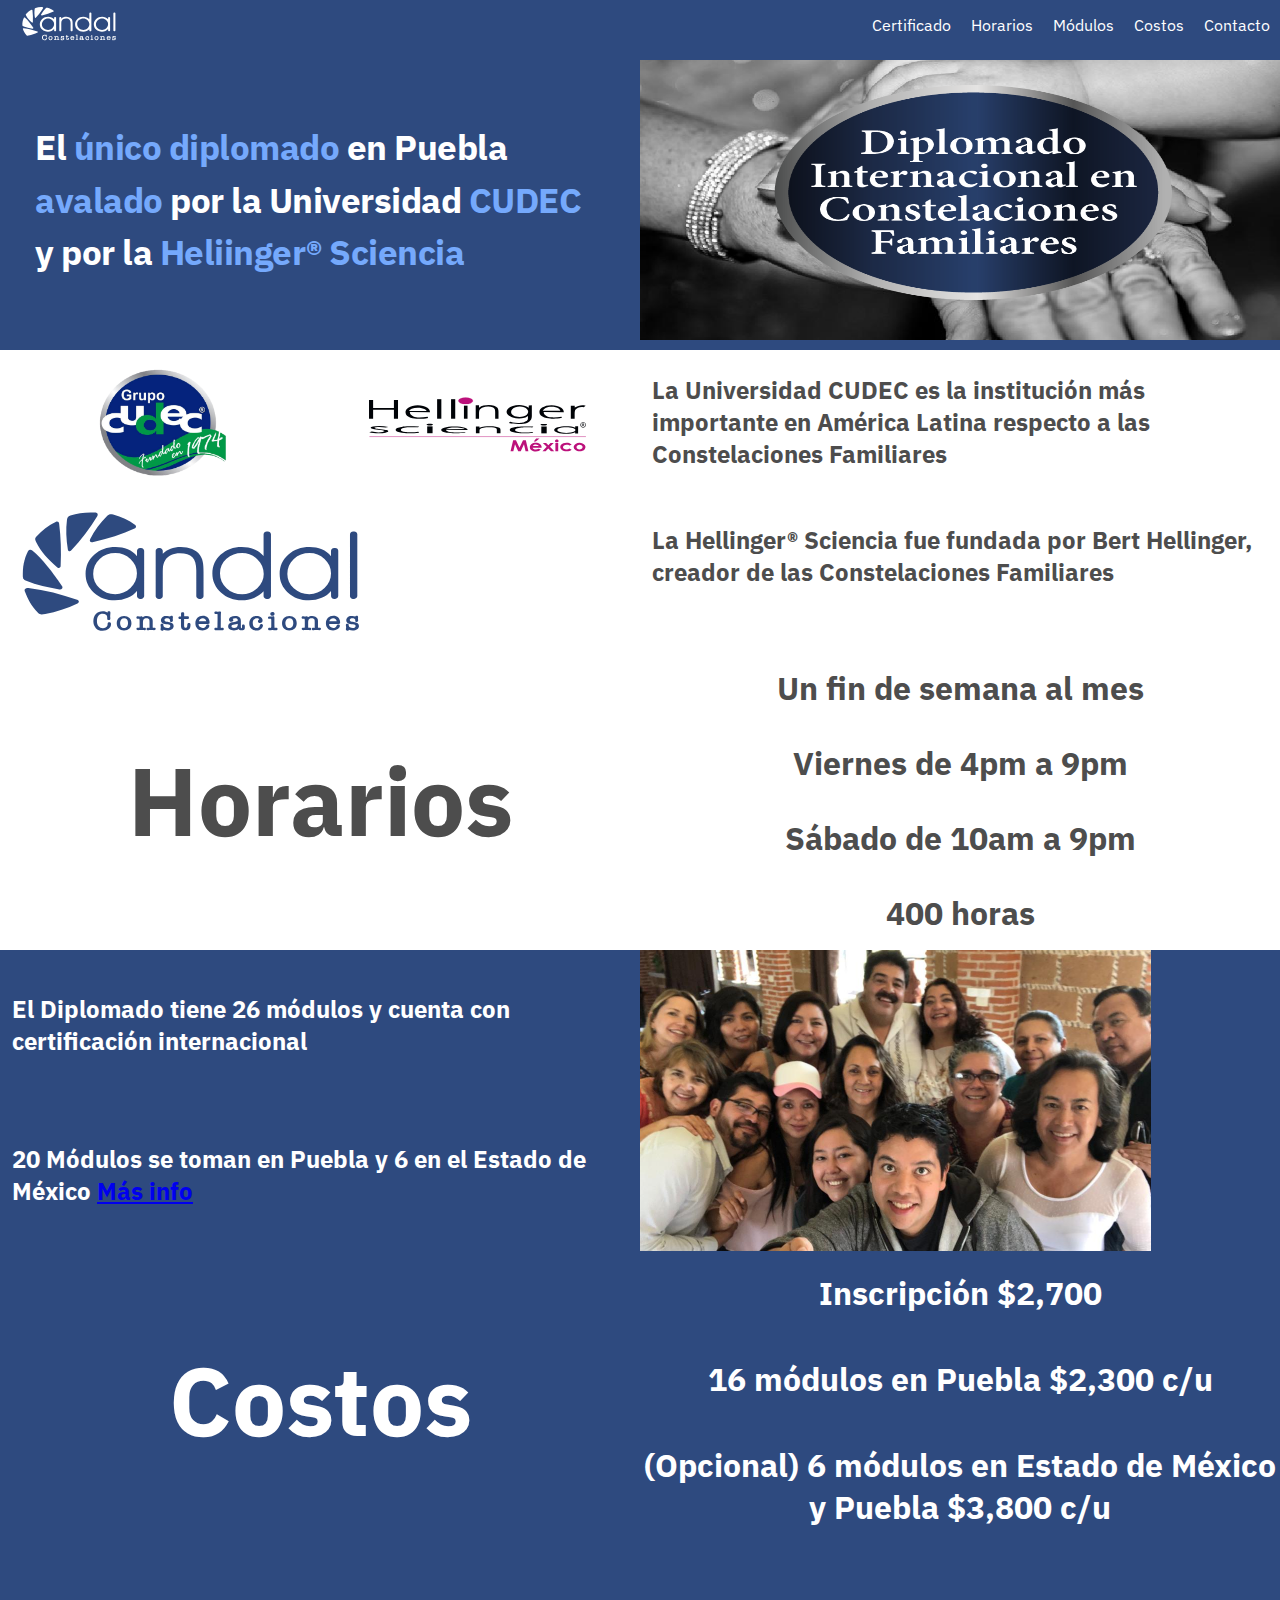
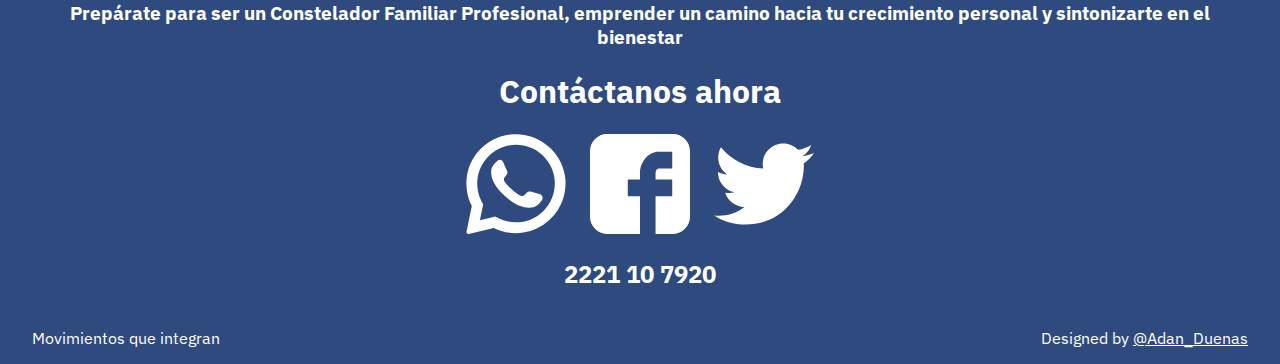
<file: index.html>
<!DOCTYPE html>
<html lang="en">
<head>
    <meta charset="UTF-8">
    <meta name="viewport" content="width=device-width, initial-scale=1.0">
    <meta http-equiv="X-UA-Compatible" content="ie=edge">
    <link rel="stylesheet" href="css/styles.css">
    <link href="https://fonts.googleapis.com/css?family=IBM+Plex+Sans:400,600&display=swap" rel="stylesheet">
    <title>Andal: Diplomado Internacional en Constelaciones Familiares</title>
</head>
<body>
            <header class="header">
                <img src="img/logo-blanco.svg" height="50" alt="Logo Andal">
                <nav class="menu">
                    <ul>
                        <li>
                            <a href="#certificado" class="link">Certificado</a>
                        </li>
                        <li>
                            <a href="#horarios" class="link">Horarios</a>
                        </li>
                        <li>
                            <a href="#modulos" class="link">Módulos</a>
                        </li>
                        <li>
                            <a href="#costos" class="link">Costos</a>
                        </li>
                        <li>
                            <a href="#contacto" class="link">Contacto</a>
                        </li>
                        
                    </ul>
                </nav>
            </header>
        <section class="hero">
            <h1 class="hero-title fade-in-element hidden">El <strong>único diplomado</strong> en Puebla <strong>avalado</strong> por la Universidad<strong> CUDEC</strong>  y por la <strong>Heliinger® Sciencia</strong></h1>
            <img src="img/hero-image.png" alt="" class="hero-image fade-in-element hidden">
        </section>
        <section class="certificado" id="certificado">
            <img src="img/logo-cudec.png" alt="" class="logo-cudec fade-in-element hidden">
            <img src="img/logo-hellinger.svg" alt="" class="logo-hellinger fade-in-element hidden">
            <img src="img/logo-azul.svg" alt="" class="logo-azul fade-in-element hidden">
            <h3 class="certificado-text1 fade-in-element hidden">La Hellinger® Sciencia fue fundada por Bert Hellinger, creador de las Constelaciones Familiares</h3>
            <h3 class="certificado-text2 fade-in-element hidden">La Universidad CUDEC es la institución más importante en América Latina respecto a las Constelaciones Familiares</h3>
        </section>
    
        <section class="horarios" id="horarios">
            <h1 class="horarios-title">Horarios</h1>
            <h3 class="horarios-text1">Un fin de semana al mes</h3>
            <h3 class="horarios-text2">Viernes de 4pm a 9pm</h3>
            <h3 class="horarios-text3">Sábado de 10am a 9pm</h3>
            <h3 class="horarios-text4">400 horas</h3>
        </section>
    
        <section class="modulos" id="modulos">
            <h3 class="modulos-text1">El Diplomado tiene 26 módulos y cuenta con certificación internacional</h3>
            <h3 class="modulos-text2">20 Módulos se toman en Puebla y 6 en el Estado de México <a href="programa/programa.html">Más info</a></h3>
            <img src="img/modulos-image.png" alt="" class="modulos-image">
        </section>

        <section class="costos" id="costos">
            <h1 class="costos-title">Costos</h1>
            <h3 class="costos-text1">16 módulos en Puebla $2,300 <strong>c/u</strong></h3>
            <h3 class="costos-text2">(Opcional) 6 módulos en Estado de México y Puebla $3,800 <strong>c/u</strong></h3>
            <h3 class="costos-text3">Inscripción $2,700</h3>
        </section>
        <section class="contacto" id="contacto">
            <!-- <form action="" class="form">
                <h2>Contáctanos y obtén un 20% de descuento en tu Inscripción</h2>
                <input type="text" placeholder="Nombre">
                <input type="email" placeholder="Correo Electrónico">
                <input type="text" placeholder="Mensaje">
                <button type="submit">Enviar</button>
            </form> -->
            <div class="social">
                    
                    <h3>Prepárate para ser un Constelador Familiar Profesional, emprender un camino hacia tu crecimiento personal y sintonizarte en el bienestar</h3>
                    <h1>Contáctanos ahora</h1>
                    <a href="https://wa.me/5212221107920?text=Hola%20quiero%20informes%20" class="social-link whatsapp bell"></a>
                    <a href="https://www.facebook.com/cfandal/" class="social-link facebook"></a>
                    <a href="https://twitter.com/ConstelacionesA" class="social-link twitter"></a>
                    <h2>2221 10 7920</h2>
            </div>
        </section>
        <footer class="footer">
                <div>Movimientos que integran</div>
                <div><p>Designed by <a href="https://twitter.com/Adan_Duenas">@Adan_Duenas</a></p></div>
        </footer>
    <!-- Global site tag (gtag.js) - Google Analytics -->
<script async src="https://www.googletagmanager.com/gtag/js?id=UA-79112482-4">
</script>
<script>
  window.dataLayer = window.dataLayer || [];
  function gtag(){dataLayer.push(arguments);}
  gtag('js', new Date());

  gtag('config', 'UA-79112482-4');
</script>
</body>
</html>
</file>
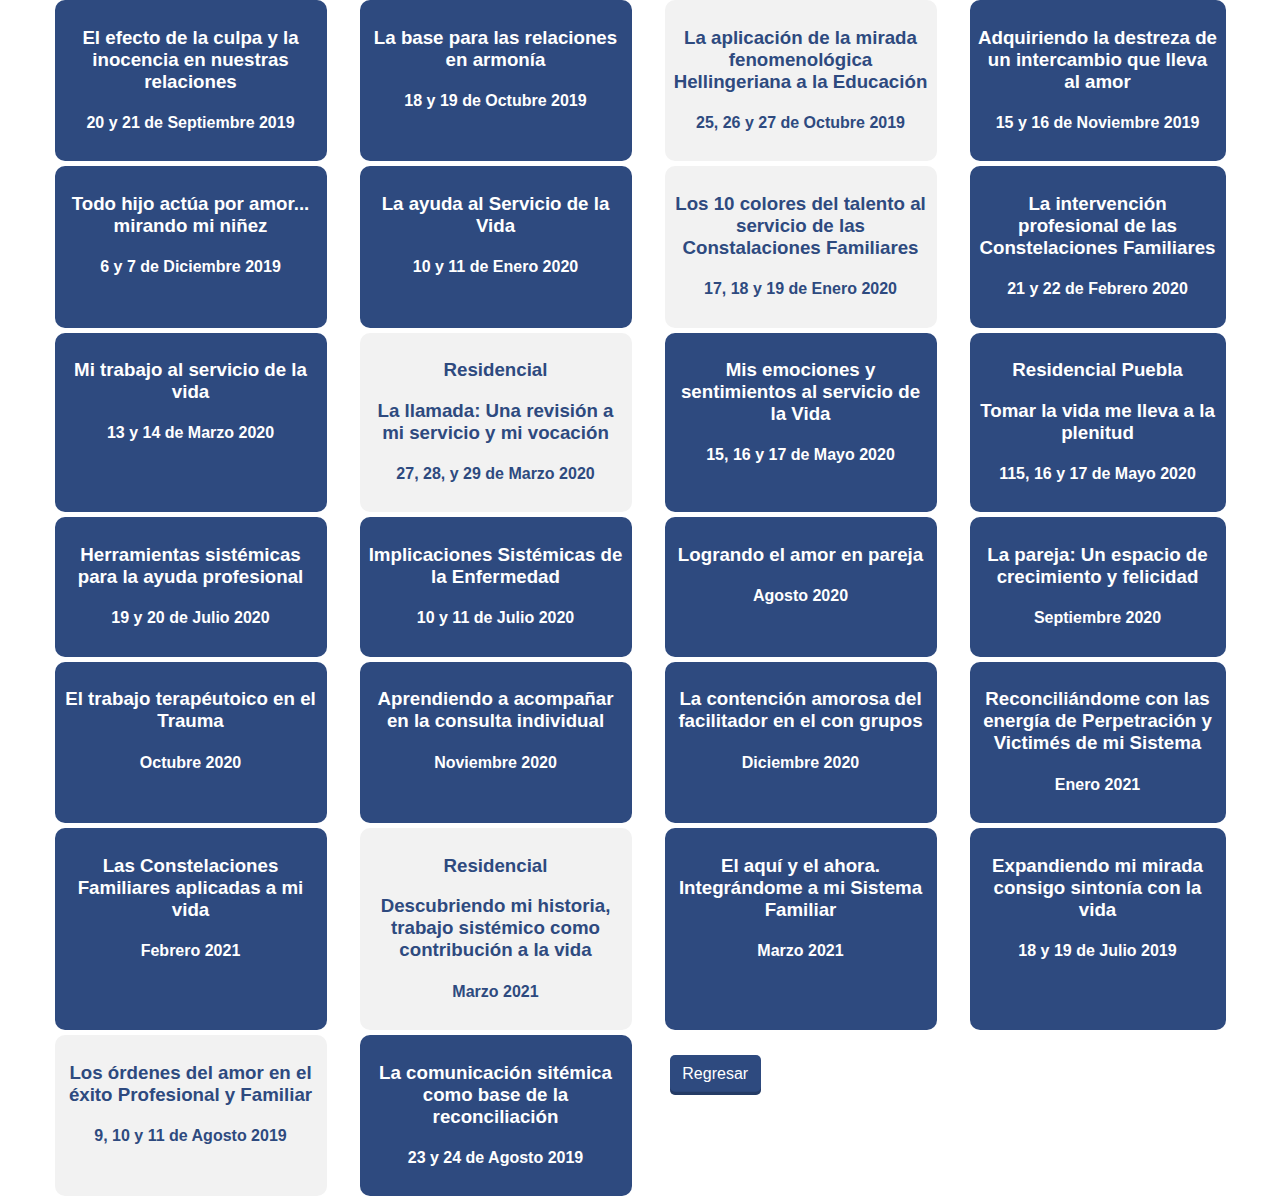
<file: programa/programa.html>
<!DOCTYPE html>
<html lang="en">
<head>
    <meta charset="UTF-8">
    <meta name="viewport" content="width=device-width, initial-scale=1.0">
    <meta http-equiv="X-UA-Compatible" content="ie=edge">
    <link rel="stylesheet" href="css/programa-styles.css">
    <title>Programa</title>
</head>
<body>
        <div class="container puebla septiembre2019">
            <h3>El efecto de la culpa y la inocencia en nuestras relaciones</h3>
            <h4>20 y 21 de Septiembre 2019</h4>
        </div>
        <div class="container puebla octubre2019">
            <h3>La base para las relaciones en armonía</h3>
            <h4>18 y 19 de Octubre 2019</h4>
        </div>
        <div class="container cudec cudec-octubre2019">
            <h3>La aplicación de la mirada fenomenológica Hellingeriana a la Educación</h3>
            <h4>25, 26 y 27 de Octubre 2019</h4>
        </div>
        <div class="container puebla noviembre2019">
            <h3>Adquiriendo la destreza de un intercambio que lleva al amor</h3>
            <h4>15 y 16 de Noviembre 2019</h4>
        </div>
        <div class="container puebla diciembre2019">
            <h3>Todo hijo actúa por amor... mirando mi niñez</h3>
            <h4>6 y 7 de Diciembre 2019</h4>
        </div>
        <div class="container puebla enero2020">
            <h3>La ayuda al Servicio de la Vida</h3>
            <h4>10 y 11 de Enero 2020</h4>
        </div>
        <div class="container cudec cudec-enero2019">
            <h3>Los 10 colores del talento al servicio de las Constalaciones Familiares</h3>
            <h4>17, 18 y 19 de Enero 2020</h4>
        </div>
        <div class="container puebla febrero2020">
            <h3>La intervención profesional de las Constelaciones Familiares</h3>
            <h4>21 y 22 de Febrero 2020</h4>
        </div>
        <div class="container puebla marzo2020">
            <h3>Mi trabajo al servicio de la vida</h3>
            <h4>13 y 14 de Marzo 2020</h4>
        </div>
        <div class="container cudec cudec-marzo2020">
            <h3>Residencial</h3>
            <h3>La llamada: Una revisión a mi servicio y mi vocación</h3>
            <h4>27, 28, y 29 de Marzo 2020</h4>
        </div>
        <div class="container puebla abril2020">
            <h3>Mis emociones y sentimientos al servicio de la Vida</h3>
            <h4>15, 16 y 17 de Mayo 2020</h4>
        </div>
        <div class="container puebla mayo2020">
            <h3>Residencial Puebla</h3>
            <h3>Tomar la vida me lleva a la plenitud</h3>
            <h4>115, 16 y 17 de Mayo 2020</h4>
        </div>
        <div class="container puebla junio2020">
            <h3>Herramientas sistémicas para la ayuda profesional</h3>
            <h4>19 y 20 de Julio 2020</h4>
        </div>
        <div class="container puebla julio2020">
            <h3>Implicaciones Sistémicas de la Enfermedad</h3>
            <h4>10 y 11 de Julio 2020</h4>
        </div>
        <div class="container puebla agosto2020">
            <h3>Logrando el amor en pareja</h3>
            <h4>Agosto 2020</h4>
        </div>
        <div class="container puebla septiembre2020">
            <h3>La pareja: Un espacio de crecimiento y felicidad</h3>
            <h4>Septiembre 2020</h4>
        </div>
        <div class="container puebla octubre2020">
            <h3>El trabajo terapéutoico en el Trauma</h3>
            <h4>Octubre 2020</h4>
        </div>
        <div class="container puebla noviembre2020">
            <h3>Aprendiendo a acompañar en la consulta individual</h3>
            <h4>Noviembre 2020</h4>
        </div>
        <div class="container puebla diciembre2020">
            <h3>La contención amorosa del facilitador en el con grupos</h3>
            <h4>Diciembre 2020</h4>
        </div>
        <div class="container puebla Enero2021">
            <h3>Reconciliándome con las energía de Perpetración y Victimés de mi Sistema</h3>
            <h4>Enero 2021</h4>
        </div>
        <div class="container puebla febrero2021">
            <h3>Las Constelaciones Familiares aplicadas a mi vida</h3>
            <h4>Febrero 2021</h4>
        </div>
        <div class="container cudec">
            <h3>Residencial</h3>
            <h3>Descubriendo mi historia, trabajo sistémico como contribución a la vida</h3>
            <h4>Marzo 2021</h4>
        </div>
        <div class="container puebla marzo2021">
            <h3>El aquí y el ahora. Integrándome a mi Sistema Familiar</h3>
            <h4>Marzo 2021</h4>
        </div>
        <div class="container puebla julio2019">
                <h3>Expandiendo mi mirada consigo sintonía con la vida</h3>
                <h4>18 y 19 de Julio 2019</h4>
            </div>
            <div class="container cudec cudec-agosto2019">
                <h3>Los órdenes del amor en el éxito Profesional y Familiar</h3>
                <h4>9, 10 y 11 de Agosto 2019</h4>
            </div>
            <div class="container puebla agosto2019">
                <h3>La comunicación sitémica como base de la reconciliación</h3>
                <h4>23 y 24 de Agosto 2019</h4>
            </div>
            <div class="back-container">
                <a href="../index.html" class="btn">Regresar</a>
            </div>
    
</body>
</html>
</file>
<file: css/styles.css>
body
{
    font-family: 'IBM Plex Sans', sans-serif;
    margin: 0;
}
.container
{
    max-width: 1024px;
    max-height: 300px;
    margin: 0 auto;
}
.header
{
    background: #2e4a7f;
    color: white;
    margin: 0;
    display: flex;
    height: 50px;
    align-items: center;
    justify-content: space-between;
    flex-wrap: wrap;
}
.header a
{
    color: white;
    text-decoration: none;
    display: flex;
    align-items: center;
    height: inherit;
    padding: 0 10px;
}
.menu
{
    height: inherit;
}
.header ul
{
    display: flex;
    height: inherit;
}
.header ul li 
{
    height: inherit;
}
ol,ul
{
    margin: 0;
    padding: 0;
    list-style: none;
}
.header img
{
    height: 40px;
    padding: 0 1em;
}
.hero
{
    height: 300px;
    margin: 0;
    background: #2e4a7f;
    align-items: center;
    justify-content: center;
    display: grid;
    grid-template-columns: repeat(2, 1fr);
    grid-template-areas: "hero-title hero-image"
}
.hero-image
{

    grid-area: hero-image;
    width: 100%;
    max-height: 280px;
}
.hero-title
{
    font-size: 2.2em;
    line-height: 1.5em;
    letter-spacing: -.5px;
    color: white;
    margin: 0;
    padding: 1em;
    grid-area: hero-title;
}
.hero-title strong
{
    color: #75a9fc;
}
.certificado
{
    background: white;
    height: 300px;
    margin: 0;
    display: grid;
    grid-template-columns: repeat(4, 1fr);
    grid-template-rows: repeat(2, 1fr);
    grid-template-areas: "logo-cudec logo-hellinger certificado-text2 certificado-text2"
                        "logo-azul logo-azul certificado-text1 certificado-text1";
}
.certificado-text1
{
    grid-area: certificado-text1;
    padding: 0 0.5em;
    font-size: 1.5em;
    color: #4d4d4d;
}
.certificado-text2
{
    grid-area: certificado-text2;
    padding: 0 0.5em;
    font-size: 1.5em;
    color: #4d4d4d;
}
/* .hidden{
    opacity: 0;
} */
.fade-in-element {
    animation: fade-in 1.4s;
  }
.logo-hellinger
{
    grid-area: logo-hellinger;
    max-height: 150px;
    align-self: center;
}
.logo-cudec
{
    grid-area: logo-cudec;
    max-height: 150px;
    justify-self: center;
}
.logo-azul
{
    grid-area: logo-azul;
    max-height: 150px;
}
.horarios
{
    height: 300px;
    background: white;
    color: #4d4d4d;
    margin: 0;
    display: grid;
    grid-template-columns: repeat(2,1fr);
    grid-template-areas: 
    "horarios-title horarios-text1"
    "horarios-title horarios-text2"
    "horarios-title horarios-text3"
    "horarios-title horarios-text4";
}
.horarios-title
{
    grid-area: horarios-title;
    padding: 0;
    margin: 0;
    justify-self: center;
    align-self: center;
    font-size: 6em;
}
.horarios-text1
{
    grid-area: horarios-text1;
}
.horarios-text2
{
    grid-area: horarios-text2;
}
.horarios-text3
{
    grid-area: horarios-text3;
}
.horarios-text4
{
    grid-area: horarios-text4;
}
.horarios h3
{
    padding: 0 .5em;
    margin: 0;
    font-size: 2em;
    justify-self: center;
    align-self: center;
}

.modulos
{
    height: 300px;
    background: #2e4a7f;
    margin: 0;
    display: grid;
    grid-template-columns: repeat(2,1fr);
    grid-template-rows: repeat(2,1fr);
    grid-template-areas: "modulos-text1 modulos-image"
                        "modulos-text2 modulos-image";
}
.modulos h3
{
    padding: 0 0.5em;
    color: #fff;
    align-self: center;
    font-size: 1.5em;
    margin: 0;
}
.modulos-text1
{
    grid-area: modulos-text1;
}
.modulos-text2
{
    grid-area: modulos-text2;
}
.modulos-image
{
    margin: 0;
    max-width: 512px;
    grid-area: modulos-image;
}
.costos
{
    height: 300px;
    background: #2e4a7f;
    margin: 0;
    display: grid;
    text-align: center;
    grid-template-columns: repeat(2,1fr);
    grid-template-areas: "costos-title costos-text3"
                        "costos-title costos-text1"
                        "costos-title costos-text2";
}
.costos-title
{
    color: #fff;
    padding: 0;
    margin: 0;
    justify-self: center;
    align-self: center;
    font-size: 6em;
    grid-area: costos-title;
}
.costos h3
{
    color: #fff;
    font-size: 2em;
    margin: 0;
    padding: .2 .5em;
    justify-self: center;
    align-self: center;
}
.costos-text1
{
    grid-area: costos-text1;
}
.costos-text2
{
    
    grid-area: costos-text2;
}
.costos-text3
{
    grid-area: costos-text3;
}
.bell{
    animation-name: bell;
    animation-duration: 2s;
    animation-timing-function: ease-out;
}
.contacto
{
    background: #2e4a7f;
    color: white;
    height: 330px;
    margin: 0;
    display: grid;
    grid-template-columns: repeat(2,1fr);
    grid-template-areas: "social social";
}
.social
{
    grid-area: social;
    background-size: 100%;
    padding: 2em;
    justify-self: center;
    align-self: center;
    text-align: center;
}
.social-link
{
    display: inline-block;
    width: 100px;
    height: 100px;
    margin: 0 10px; 
    background-size: 100px 100px;
}
.social-link.twitter
{
    background-image: url('../img/twitter.svg');
    /* background-size: 50px 50px; */
}
.social-link.facebook
{
    background-image: url('../img/facebook.svg');
    /* background-size: 50px 50px; */
}
.social-link.whatsapp
{
    background-image: url('../img/whatsapp.svg');
}
.form 
{
    grid-area: form;
    text-align: center;
    background: #2e4a7f;
    padding: 1.5em;
    border-radius: 10px;
}
.form input 
{
    width: 100%;
    padding: 10px;
    font-size: 16px;
    border: 1px solid #dbdbe2;
    border-radius: 5px;
    box-sizing: border-box;
    margin-bottom: 10px
}
.form p 
{
    font-size: 20px;
    color: #3a3b3f;
    margin-bottom: 1em;
}
.form button 
{
    background: white;
    color: #2e4a7f;
    padding: 10px 15px;
    border-radius: 5px;
    border: none;
    font-size: 16px;
    border-bottom: 5px solid white;
    display: inline-block;
}
.footer
{
    height: 20px;
    color: white;
    background-color: #2e4a7f;
    padding: 2em;
    display: flex;
    align-items: center;
    justify-content: space-between;
    flex-wrap: wrap;
}
.footer a 
{
    color: white
}

@keyframes fade-in {
    from {opacity: 0; transform: scale(.7,.7)}
    to {opacity: 1;}
}

  @keyframes bell
  {
      0%
      {
          transform: rotate(35deg);
      }
      12.5%
      {
          transform: rotate(-30deg);
      }
      25%
      {
          transform: rotate(25deg);
      }
      37.5%
      {
          transform: rotate(-20deg);
      }
      50%
      {   
          transform: rotate(15deg);
      }
      62.5%
      {
          transform: rotate(-10deg);
      }
      75%
      {
          transform: rotate(5deg);
      }
      100%
      {
          transform: rotate(0deg);
      }
  }
@media screen and (max-width: 768px)
{
    body
    {
        max-width: 100vw;
    }
    .container
    {
        max-height: 800px;
        max-width: 100vw;
    }
    .header
    {
        display: none;
    }
    .hero
    {
        height: 600px;
        grid-template-columns: 1fr;
        grid-template-areas: "hero-title"
                            "hero-image";
    }
    .hero-title
    {
        font-size: 2em;
        line-height: 1.5em;
        text-align: center;
        letter-spacing: -.5px;
        color: white;
    }
    .certificado
    {
        height: 600px;
        grid-template-columns: 1fr;
        grid-template-rows: repeat(5,120px);
        grid-template-areas: 
        "logo-cudec" 
        "certificado-text2"
        "logo-hellinger" 
        "certificado-text1"
        "logo-azul";
    }
    .certificado h3
    {
        text-align: center;
    }
    .certificado-text1
    {
        font-size: 1.1em;
        padding: 0 .5em;
    }
    .certificado-text2
    {
        font-size: 1.1em;
        padding: 0 .5em;
    }
    .logo-hellinger
    {
        max-width: 70%;
        max-height: 100px;
        justify-self: center;
    }
    .logo-cudec
    {
        max-height: 100px;
    }
    .logo-azul
    {
        grid-area: logo-azul;
        max-height: 90px;
        padding: 10px 0;
    }
    .horarios
    {
        height: 600px;
        text-align: center;
        grid-template-columns: 1fr;
        grid-template-areas:
        "horarios-title" 
        "horarios-title" 
        "horarios-title" 
        "horarios-title" 
        "horarios-text1"
        "horarios-text2"
        "horarios-text3"
        "horarios-text4";
    }
    .horarios-title
    {
        font-size: 4.8em;
    }
    .horarios h3
    {
        font-size: 1.5em;
    }
    .modulos
    {
        height: 600px;
        grid-template-columns: 1fr;
        grid-template-rows: repeat(4,1fr);
        grid-template-areas: 
        "modulos-image"
        "modulos-image"
        "modulos-text1" 
        "modulos-text2";
    }
    .modulos-image
    {
        max-height: 300px;
        max-width: 100%;
    }
    .modulos-text1
    {
        font-size: 1.5em;
        text-align: center;
    }
    .modulos-text2
    {
        font-size: 1.5em;
        text-align: center;
    }
    .costos
    {
        height: 600px;
        grid-template-columns: 1fr;
        grid-template-rows: repeat(5,1fr);
        grid-template-areas:
        "costos-title" 
        "costos-title" 
        "costos-text3" 
        "costos-text1"
        "costos-text2";
    }
    .costos h3
    {
        padding: 0 .5em;
        text-align: center;
    }
    .social-link
{
    display: inline-block;
    width: 60px;
    height: 60px;
    margin: 0 10px; 
    background-size: 60px 60px;
}
    .contacto
    {
        height: 400px;
        grid-template-columns: 1fr;
        grid-template-areas:
        "social"
        "social"
        "social"
        "form";
    }
    .footer
    {
        height: 40px;
    }
}
</file>
<file: programa/css/programa-styles.css>
body
{
    margin: 0;  
    max-width: 100vw;
    font-family: Arial, Helvetica, sans-serif;
    display: grid;
    grid-template-columns: minmax(300px, max-content) repeat(auto-fill, 300px) 20%;
    grid-gap: 5px;
    justify-content: center;
}
.container
{
    padding: .5em;
    text-align: center;
    border-radius: 10px;
    max-width: 256px;
    height: auto;
    justify-content: center;
}
.puebla
{
    background: #2e4a7f;
    color: white;
}
.cudec
{
    background: #f2f2f2;
    color: #2e4a7f;
}
.btn {
    text-align: center;
    padding: .6em .8em .8em;
    border: none;
    color: white;
    background: #2e4a7f;
    margin: 5px;
    border-radius: 5px;
    cursor: pointer;
    box-shadow: inset 0 -.2em rgba(0,0,0, .2);
    outline: 0;
    transition: .2s;
    will-change: transform;
    text-decoration: none;
  }

  .back-container
  {
      justify-content: center;
      align-items: center;
      margin-top: 30px;
  }
@media screen and (max-width: 768px)
{
    body
    {
        grid-template-columns: 1fr;
        margin: 0;
        justify-items: center;
    }
}
</file>
